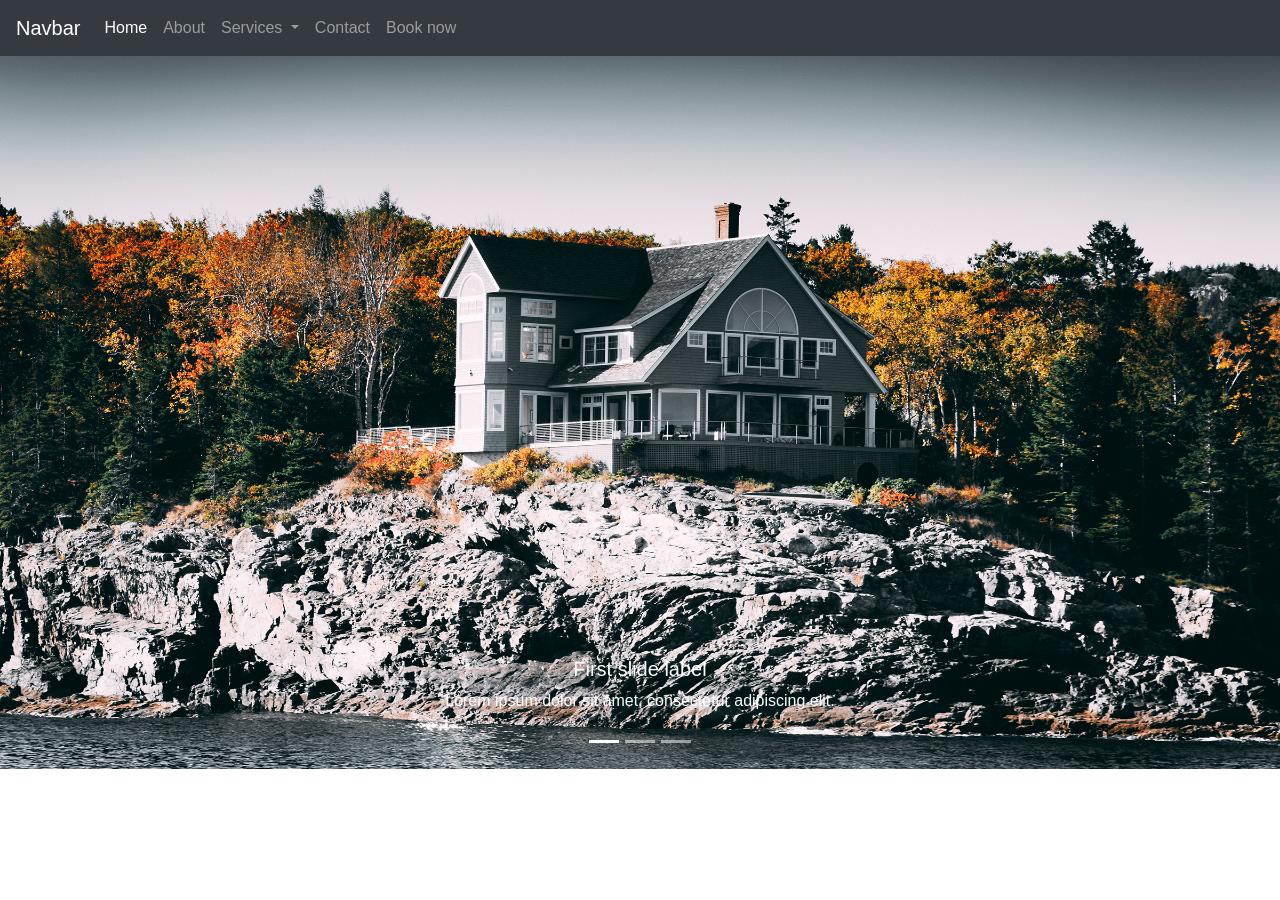
<file: html-source/index.html>
<!DOCTYPE html>
<html lang="en">
<head>
    <meta charset="UTF-8">
    <meta name="viewport" content="width=device-width, initial-scale=1.0">
    <title>Document</title>
    <link rel="stylesheet" href="https://cdn.jsdelivr.net/npm/bootstrap@4.2.1/dist/css/bootstrap.min.css" integrity="sha384-GJzZqFGwb1QTTN6wy59ffF1BuGJpLSa9DkKMp0DgiMDm4iYMj70gZWKYbI706tWS" crossorigin="anonymous">
</head>
<body>
    <nav class="navbar navbar-expand-lg navbar-dark bg-dark">
        <a class="navbar-brand" href="#">Navbar</a>
        <button class="navbar-toggler" type="button" data-toggle="collapse" data-target="#navbarSupportedContent" aria-controls="navbarSupportedContent" aria-expanded="false" aria-label="Toggle navigation">
          <span class="navbar-toggler-icon"></span>
        </button>
      
        <div class="collapse navbar-collapse" id="navbarSupportedContent">
          <ul class="navbar-nav mr-auto">
            <li class="nav-item active">
              <a class="nav-link" href="index.html">Home<span class="sr-only">(current)</span></a>
            </li>
            <li class="nav-item">
              <a class="nav-link" href="about.html">About</a>
            </li>
            <li class="nav-item dropdown">
              <a class="nav-link dropdown-toggle" href="#" id="navbarDropdown" role="button" data-toggle="dropdown" aria-haspopup="true" aria-expanded="false">
                Services
              </a>
              <div class="dropdown-menu" aria-labelledby="navbarDropdown">
                <a class="dropdown-item" href="rooms.html">Rooms</a>
                <a class="dropdown-item" href="spa.html">SPA</a>
                <div class="dropdown-divider"></div>
                <a class="dropdown-item" href="conference.html">Conference room</a>
              </div>
            </li>
            <li class="nav-item">
              <a class="nav-link" href="contact.html" tabindex="-1" aria-disabled="true">Contact</a>
            </li>
            <li class="nav-item">
              <a class="nav-link" href="reservation.html" tabindex="-1" aria-disabled="true">Book now</a>
            </li>
            
          </ul>
        </div>
      </nav>


      <div id="main-carousel" class="carousel slide carousel-fade" data-ride="carousel">

        <ol class="carousel-indicators">
          <li data-target="#main-carousel" data-slide-to="0" class="active"></li>
          <li data-target="#main-carousel" data-slide-to="1"></li>
          <li data-target="#main-carousel" data-slide-to="2"></li>
        </ol>

        <div class="carousel-inner">
          <div class="carousel-item active">
              <img src="./static/images/outside.png" class="d-block w-100" alt="...">
              <div class="carousel-caption d-none d-md-block">
                <h5>First slide label</h5>
                <p>Lorem ipsum dolor sit amet, consectetur adipiscing elit.</p>
              </div>
          </div>
          <div class="carousel-item">
            <img src="./static/images/tray.png" class="d-block w-100" alt="...">
            <div class="carousel-caption d-none d-md-block">
              <h5>Second slide label</h5>
              <p>Lorem ipsum dolor sit amet, consectetur adipiscing elit.</p>
            </div>
          </div>
          <div class="carousel-item">
            <img src="./static/images/woman-laptop.png" class="d-block w-100" alt="...">
            <div class="carousel-caption d-none d-md-block">
              <h5>Third slide label</h5>
              <p>Lorem ipsum dolor sit amet, consectetur adipiscing elit.</p>
            </div>
          </div>
        </div>
      </div>
    <div class="container">

    </div>

    <script src="https://code.jquery.com/jquery-3.3.1.slim.min.js" integrity="sha384-q8i/X+965DzO0rT7abK41JStQIAqVgRVzpbzo5smXKp4YfRvH+8abtTE1Pi6jizo" crossorigin="anonymous"></script>
    <script src="https://cdn.jsdelivr.net/npm/popper.js@1.14.6/dist/umd/popper.min.js" integrity="sha384-wHAiFfRlMFy6i5SRaxvfOCifBUQy1xHdJ/yoi7FRNXMRBu5WHdZYu1hA6ZOblgut" crossorigin="anonymous"></script>
    <script src="https://cdn.jsdelivr.net/npm/bootstrap@4.2.1/dist/js/bootstrap.min.js" integrity="sha384-B0UglyR+jN6CkvvICOB2joaf5I4l3gm9GU6Hc1og6Ls7i6U/mkkaduKaBhlAXv9k" crossorigin="anonymous"></script>
</body>
</html>
</file>
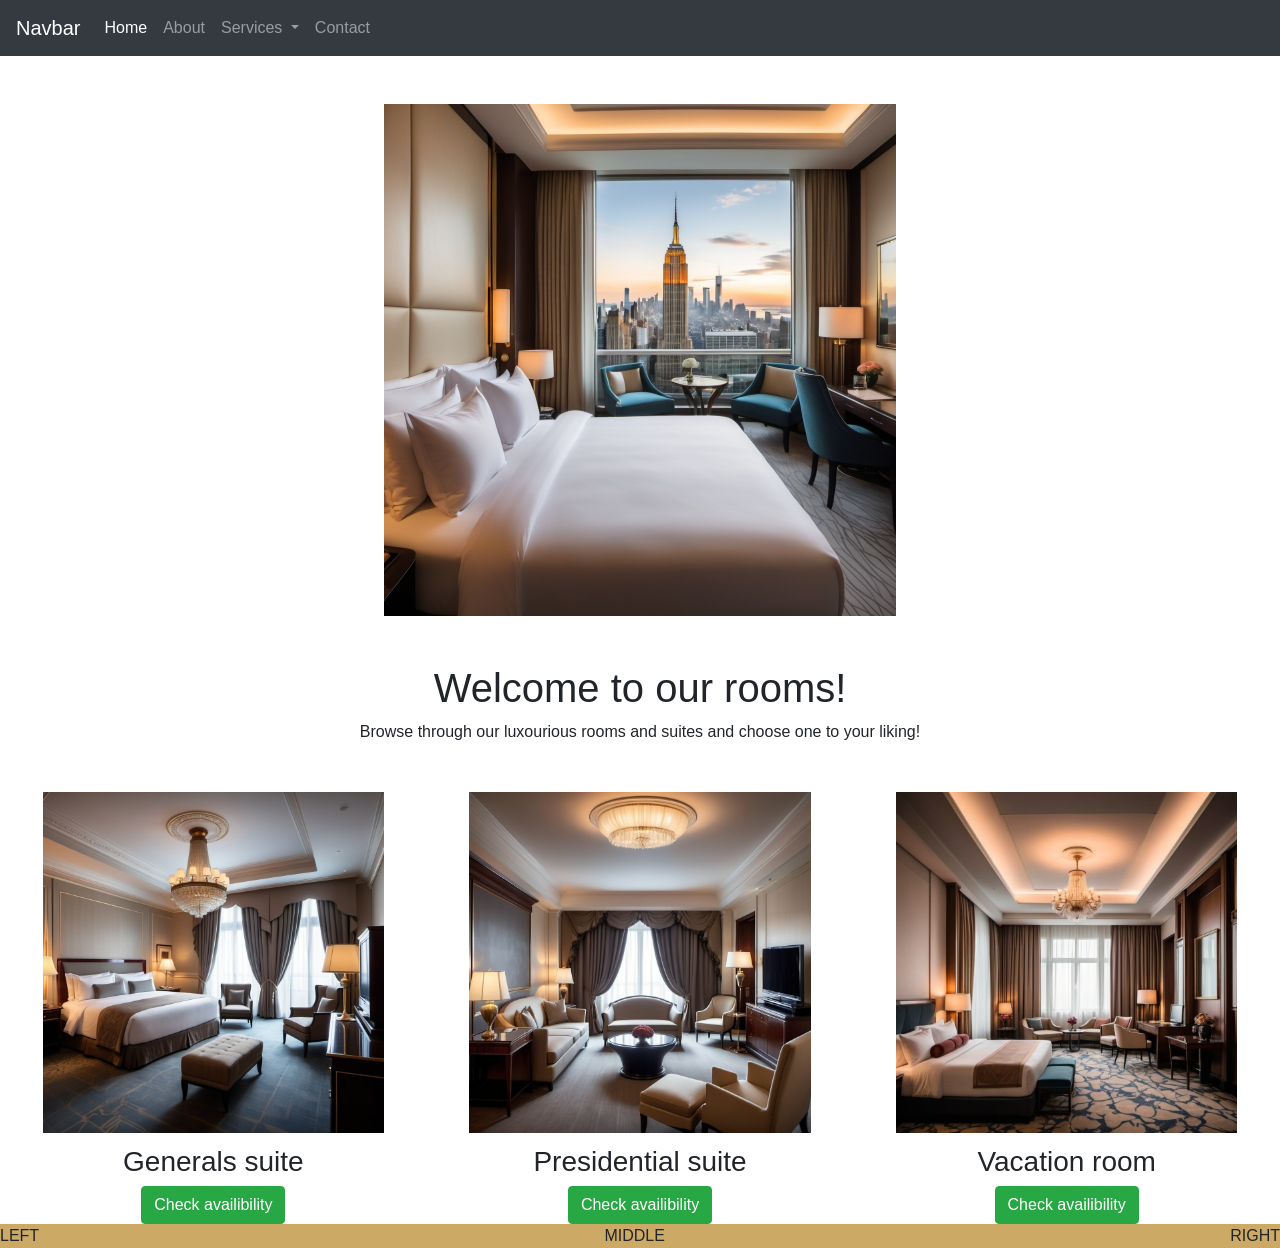
<file: html-source/rooms.html>
<!DOCTYPE html>
<html lang="en">
<head>
    <meta charset="UTF-8">
    <meta name="viewport" content="width=device-width, initial-scale=1.0">
    <title>Document</title>
    <link rel="stylesheet" href="styles.css">
    <link rel="stylesheet" href="https://cdn.jsdelivr.net/npm/bootstrap@4.2.1/dist/css/bootstrap.min.css" integrity="sha384-GJzZqFGwb1QTTN6wy59ffF1BuGJpLSa9DkKMp0DgiMDm4iYMj70gZWKYbI706tWS" crossorigin="anonymous">
</head>
<body>
    <nav class="navbar navbar-expand-lg navbar-dark bg-dark">
        <a class="navbar-brand" href="#">Navbar</a>
        <button class="navbar-toggler" type="button" data-toggle="collapse" data-target="#navbarSupportedContent" aria-controls="navbarSupportedContent" aria-expanded="false" aria-label="Toggle navigation">
          <span class="navbar-toggler-icon"></span>
        </button>
      
        <div class="collapse navbar-collapse" id="navbarSupportedContent">
          <ul class="navbar-nav mr-auto">
            <li class="nav-item active">
              <a class="nav-link" href="index.html">Home <span class="sr-only">(current)</span></a>
            </li>
            <li class="nav-item">
              <a class="nav-link" href="about.html">About</a>
            </li>
            <li class="nav-item dropdown">
              <a class="nav-link dropdown-toggle" href="#" id="navbarDropdown" role="button" data-toggle="dropdown" aria-haspopup="true" aria-expanded="false">
                Services
              </a>
              <div class="dropdown-menu" aria-labelledby="navbarDropdown">
                <a class="dropdown-item" href="rooms.html">Rooms</a>
                <a class="dropdown-item" href="spa.html">SPA</a>
                <div class="dropdown-divider"></div>
                <a class="dropdown-item" href="conference.html">Conference room</a>
              </div>
            </li>
            <li class="nav-item">
              <a class="nav-link" href="contact.html" tabindex="-1" aria-disabled="true">Contact</a>
            </li>
          </ul>
        </div>
      </nav>

    <div class="container">
            <div class="header">
                <div class="header-image">
                    <img src="./static/images/view.jpg" alt="" class="view-image mt-5 mb-5">
                </div>
                <h1>Welcome to our rooms!</h1>
                <p>Browse through our luxourious rooms and suites and choose one to your liking!</p>

            </div>
            
        </div>
        <div class="room-container">
            <div class="room-image-container">
                <img src="./static/images/suite.jpg" alt="" class="room-image">
                <h3>Generals suite</h3>
                <a href="/make-reservation-gs" class="btn btn-success">Check availibility</a>    
            </div>
            <div class="room-image-container">
                <img src="./static/images/suite2.jpg" alt="" class="room-image">
                <h3>Presidential suite</h3>
                <a href="/make-reservation-ps" class="btn btn-success">Check availibility</a> 
            </div>
            <div class="room-image-container">
                <img src="./static/images/hotel-room.jpg" alt="" class="room-image">
                <h3>Vacation room</h3>
                <a href="/make-reservation-vr" class="btn btn-success">Check availibility</a> 
            </div>

        </div>

    <div class="footer">
        <div>LEFT</div>
        <div>MIDDLE</div>
        <div>RIGHT</div>
    </div>

    <script src="https://code.jquery.com/jquery-3.3.1.slim.min.js" integrity="sha384-q8i/X+965DzO0rT7abK41JStQIAqVgRVzpbzo5smXKp4YfRvH+8abtTE1Pi6jizo" crossorigin="anonymous"></script>
    <script src="https://cdn.jsdelivr.net/npm/popper.js@1.14.6/dist/umd/popper.min.js" integrity="sha384-wHAiFfRlMFy6i5SRaxvfOCifBUQy1xHdJ/yoi7FRNXMRBu5WHdZYu1hA6ZOblgut" crossorigin="anonymous"></script>
    <script src="https://cdn.jsdelivr.net/npm/bootstrap@4.2.1/dist/js/bootstrap.min.js" integrity="sha384-B0UglyR+jN6CkvvICOB2joaf5I4l3gm9GU6Hc1og6Ls7i6U/mkkaduKaBhlAXv9k" crossorigin="anonymous"></script>
</body>
</html>
</file>
<file: html-source/styles.css>
*{
    margin: 0;
    padding: 0;
}



.header{
    display: flex;
    justify-content: center;
    align-items: center;
    flex-direction: column;
}

.footer{
    display: flex;
    justify-content: space-between;
    background-color: #ccaa66;
}


.header-image{
    display: flex;
    justify-content: center;
}
.view-image{
    max-width: 50%;
}


.room-image{
    width: 80%;
    margin: 2rem 0.8rem 0.7rem 0.8rem;
}

.room-container{
    display: flex;
}
.room-image-container{
    display: flex;
    flex-direction: column;
    align-items: center;
    justify-content: center;
}
</file>
